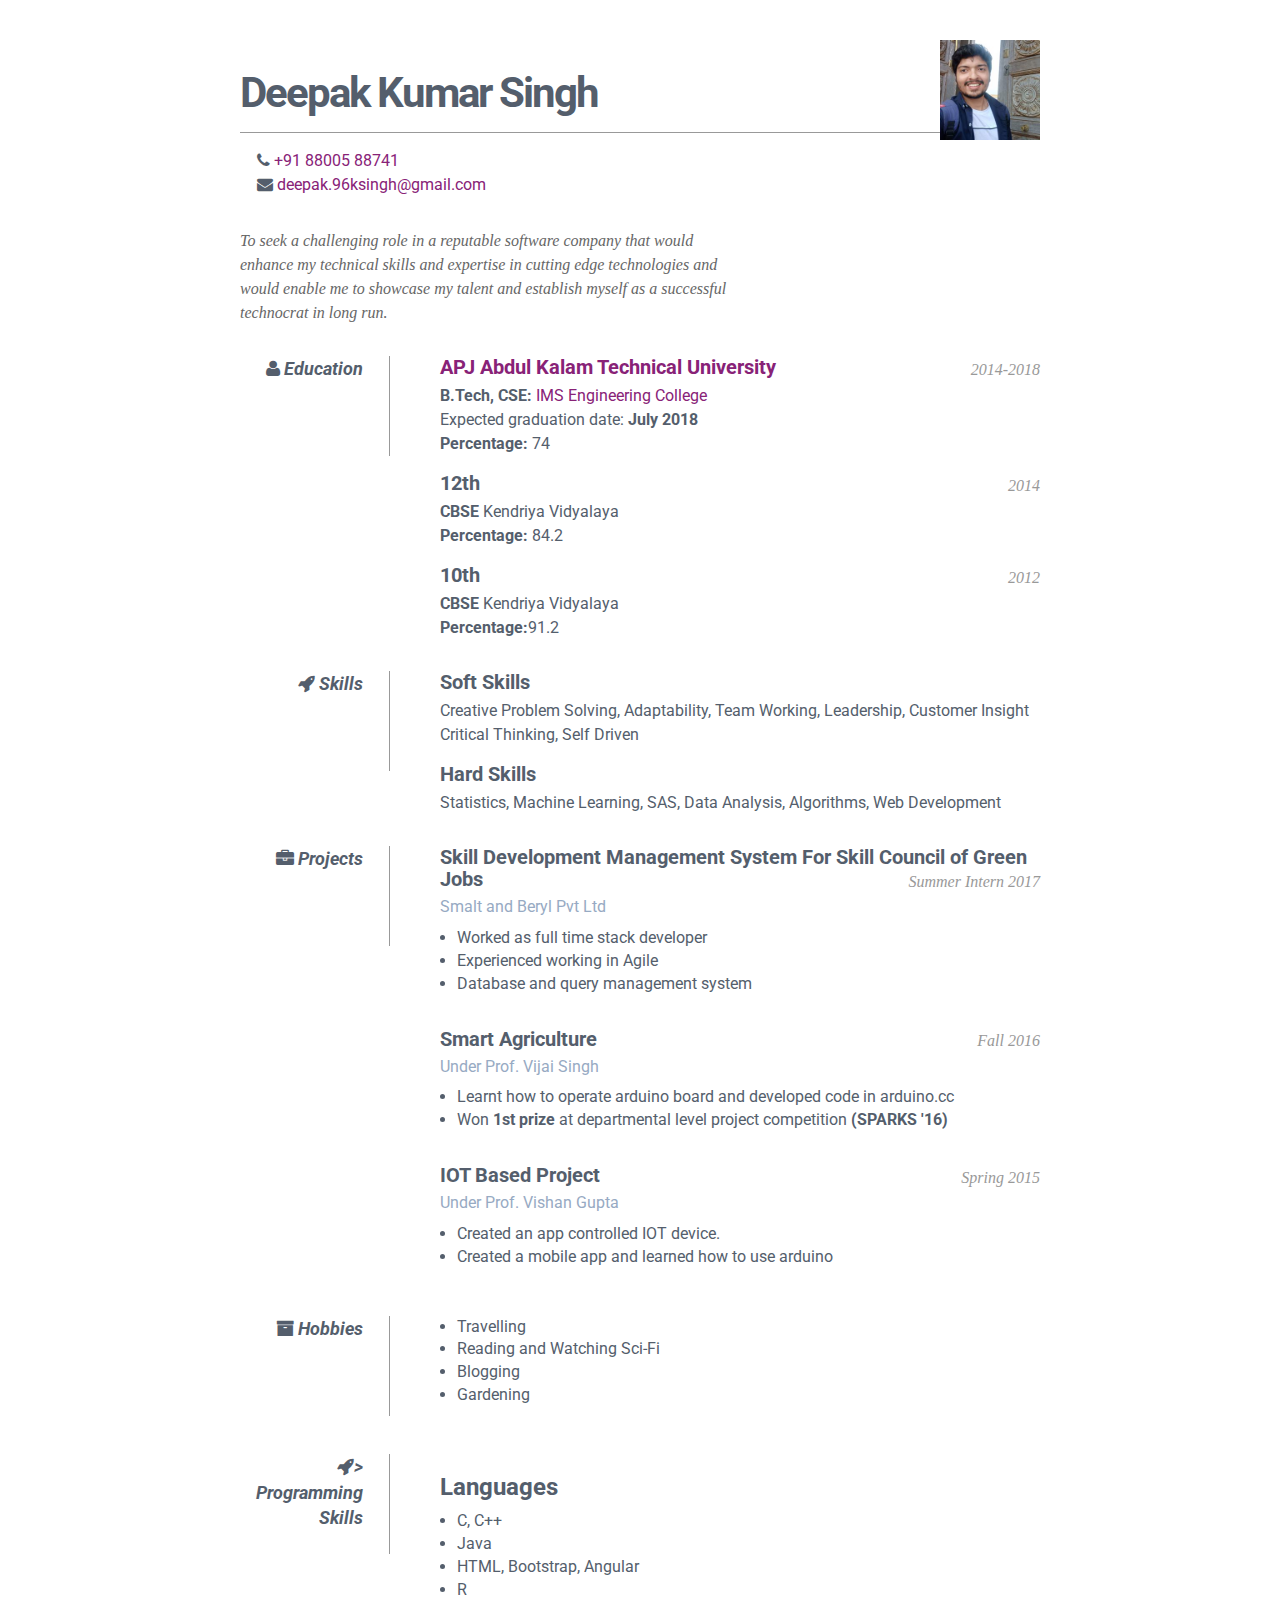
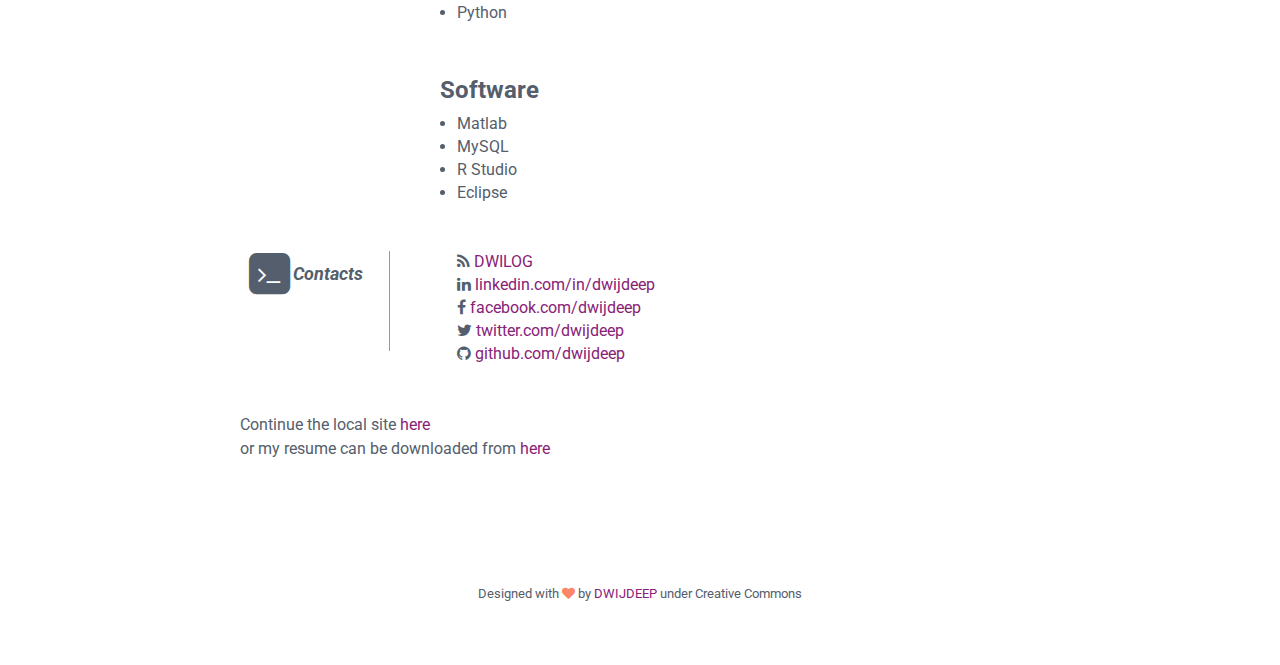
<file: index.html>
<!DOCTYPE html PUBLIC "-//W3C//DTD XHTML 1.0 Strict//EN"
"http://www.w3.org/TR/xhtml1/DTD/xhtml1-strict.dtd">

<html xmlns="http://www.w3.org/1999/xhtml" xml:lang="en" lang="en">

<head>
     <meta http-equiv="Content-Type" content="text/html; charset=utf-8"/>
     <link href='https://fonts.googleapis.com/css?family=Roboto:400,500,400italic,300italic,300,500italic,700,700italic,900,900italic' rel='stylesheet' type='text/css'>
    <!-- Global CSS -->
    <link rel="stylesheet" href="assets/plugins/bootstrap/css/bootstrap.min.css">   
    <!-- Plugins CSS -->
    <link rel="stylesheet" href="assets/plugins/font-awesome/css/font-awesome.css">
    
    <!-- Theme CSS -->  
    <link id="theme-style" rel="stylesheet" href="assets/css/styles.css">
	<link rel="shortcut icon" href="favicon1.png">
     <title>Deepak Singh</title>

     <style type="text/css">
        * { margin: 0; padding: 0; }
        body { font: 16px 'Roboto', Sans-Serif; line-height: 24px; background: #fff url(http://csszengarden.com/001/blossoms.jpg) no-repeat bottom right;  }
        .clear { clear: both; }
        #page-wrap { width: 800px; margin: 40px auto 60px; }
        #pic { float: right; margin: -30px 0 0 0; }
        h1 { margin: 0 0 16px 0; padding: 0 0 16px 0; font-size: 42px; font-weight: bold; letter-spacing: -2px; border-bottom: 1px solid #999; }
        h2 { font-size: 20px; margin: 0 0 6px 0; position: relative; }
        h2 span { position: absolute; bottom: 0; right: 0; font-style: italic; font-family: Georgia, Serif; font-size: 16px; color: #999; font-weight: normal; }
        p { margin: 0 0 16px 0; }
        a { color: #827; text-decoration: none;  }
        a:hover { border-bottom-style: solid; color: black; }
        ul { margin: 0 0 32px 17px; }
        #objective { width: 500px; float: left; }
        #objective p { font-family: Georgia, Serif; font-style: italic; color: #666; }
        dt { font-style: italic; font-weight: bold; font-size: 18px; text-align: right; padding: 0 26px 0 0; width: 150px; float: left; height: 100px; border-right: 1px solid #999;  }
        dd { width: 600px; float: right; }
        dd.clear { float: none; margin: 0; height: 15px; }
		.company {margin-bottom: 8px; color: #97AAC3; }
         
      
     </style>
</head>

<body>

    <div id="page-wrap">
        <a href="images/me_large.jpg" rel="prettyPhoto"></a>
        <img src="images/image.jpg" height="100" width="100" alt="Photo of Deepak" id="pic" />  
        <div id="contact-info" class="vcard">
        
            <!-- Microformats! -->
        
            <h1 class="fn">Deepak Kumar Singh</h1>
        
            <p>
			   <ul class="list-unstyled contact-list">
			       <li class="phone"><i class="fa fa-phone"></i><a href="tel:+91 88005 88741"> +91 88005 88741</a></li>
                   <li class="email"><i class="fa fa-envelope"></i><a class="email" href="mailto:deepak.96ksingh@gmail.com"> deepak.96ksingh@gmail.com</a></li>
			   </ul> 	   
            </p>
        </div>       
        <div id="objective">
            <p>
                To seek a challenging role in a reputable software company that would enhance my technical skills and expertise in cutting edge technologies and would enable me to showcase my talent and establish myself as a successful technocrat in long run.
            </p>
        </div>
        
        <div class="clear"></div>
        
        <dl>
            <dd class="clear"></dd>
            
            <dt class="section-title"><i class="fa fa-user"></i> Education</dt>
            <dd>
		    <h2><a href="http://aktu.ac.in">APJ Abdul Kalam Technical University</a> <span>2014-2018</span> </h2>
                <p><strong>B.Tech, CSE:</strong><a href="http://www.imsec.ac.in"> IMS Engineering College</a><br />
				   Expected graduation date: <strong>July 2018</strong><br>
                   <strong>Percentage:</strong> 74</p>
				<h2>12th <span>2014</span> </h2>
                <p><strong>CBSE</strong> Kendriya Vidyalaya<br />
                   <strong>Percentage:</strong> 84.2</p>
				<h2>10th <span>2012</span></h2>
                <p><strong>CBSE</strong> Kendriya Vidyalaya<br />
                   <strong>Percentage:</strong>91.2</p>
            </dd>
            
            <dd class="clear"></dd>
            
            <dt class="section-title"><i class="fa fa-rocket"></i> Skills</dt>
            <dd>
                <h2>Soft Skills</h2>
                <p>Creative Problem Solving, Adaptability, Team Working, Leadership, Customer Insight Critical Thinking, Self Driven</p>
                
                <h2>Hard Skills</h2>
                <p>Statistics, Machine Learning, SAS, Data Analysis, Algorithms, Web Development</p>
            </dd>
            
            <dd class="clear"></dd>
            
            <dt class="section-title"><i class="fa fa-briefcase"></i> Projects</dt>
            <dd class="section experiences-section">
		    
		  <div class="item">
                    <div class="meta">
                        <div class="upper-row">
                            <h2 class="job-title">Skill Development Management System For Skill Council of Green Jobs<span>Summer Intern 2017</span></h2>
						</div>
						 <div class="company">Smalt and Beryl Pvt Ltd</div>
                    </div>
                <ul class="details">
                    <li>Worked as full time stack developer</li>
                    <li>Experienced working in Agile </li>
		    <li>Database and query management system </li>		
                </ul>
                </div>
				
			    <div class="item">
                    <div class="meta">
                        <div class="upper-row">
                            <h2 class="job-title">Smart Agriculture <span>Fall 2016</span></h2>
						</div>
						 <div class="company">Under Prof. Vijai Singh</div>
                    </div>
                <ul class="details">
                    <li>Learnt how to operate arduino board and developed code in arduino.cc</li>
                    <li>Won<b> 1st prize</b> at departmental level project competition <b>(SPARKS '16)</b></li>
                </ul>
                </div>
				
				<div class="item">
                    <div class="meta">
                        <div class="upper-row">
                            <h2 class="job-title">IOT Based Project <span>Spring 2015</span></h2>
						</div>
						 <div class="company">Under Prof. Vishan Gupta</div>
                    </div>
                <ul class="details">
                    <li>Created an app controlled IOT device.</li>
                    <li>Created a mobile app and learned how to use arduino</li>
                </ul> 
				</div>
            </dd>
            
            <dd class="clear"></dd>
            
            <dt class="section-title"><i class="fa fa-archive"></i> Hobbies</dt>
            <dd><ul>
			        <li>Travelling</li>
       				<li>Reading and Watching Sci-Fi</li> 
					<li>Blogging</li> 
					<li>Gardening</li>
				</ul>
			</dd>
            
            <dd class="clear"></dd>
			 
			<dt class="section-title"><i class="fa fa-rocket"></i>> Programming Skills</dt>
				<div class="floatleft">
				    <dd>
					<h3>Languages</h3>
					<ul>
						<li>C, C++</li>
						<li>Java</li>
						<li>HTML, Bootstrap, Angular</li>
						<li>R</li>
						<li>Python</li>
					</ul>
					</dd>
				</div>
				<div class="floatleft">
				    <dd>
					<h3>Software</h3>
					<ul>
						<li>Matlab</li>
						<li>MySQL</li>
						<li>R Studio </li>
						<li>Eclipse</li>
					</ul>
					</dd>
				</div>				
				
			<dd class="clear"></dd>
			
            <dt><span class="fa-stack fa-lg">
                <i class="fa fa-square fa-stack-2x"></i>
                <i class="fa fa-terminal fa-stack-1x fa-inverse"></i>
                </span>Contacts</dt>
            <dd>
			    <ul class="list-unstyled contact-list">
				<li class="blog"><i class="fa fa-rss"></i><a href="https://dwilog.blogspot.com" target="_blank"> DWILOG</a></li>
                <li class="linkedin"><i class="fa fa-linkedin"></i><a href="http://www.linkedin.com/in/dwijdeep" target="_blank"> linkedin.com/in/dwijdeep</a></li>
                <li class="twitter"><i class="fa fa-facebook"></i> <a href="https://www.facebook.com/dwijdeep" target="_blank" >   facebook.com/dwijdeep</a></li>
			    <li class="twitter"><i class="fa fa-twitter"></i><a href="https://www.twitter.com/dwijdeep" target="_blank"> twitter.com/dwijdeep</a></li>	
                <li class="github"><i class="fa fa-github"></i><a href="http://www.github.com/dwijdeep" target="_blank"> github.com/dwijdeep</a></li>			
            <dd class="clear"></dd>
        </dl>
		
        <div class="clear"></div>
    <p> Continue the local site <a href="http://dwijdeep.github.io/resume/resume.html"> here </a> 
	    	<br>or my resume can be downloaded from  
	    <a href="http://dwijdeep.github.io/resume/resume1.pdf">here</a>
    </p>
    </div>
	 <footer class="footer">
        <div class="text-center">
                <!--/* This template is released under the Creative Commons Attribution 3.0 License. Please keep the attribution link below when using for your own project. Thank you for your support. :) If you'd like to use the template without the attribution, you can check out other license options via our website: themes.3rdwavemedia.com */-->
                <small class="copyright">Designed with <i class="fa fa-heart"></i> by <a href="http://www.facebook.com/dwijdeep" target="_blank">DWIJDEEP</a> under Creative Commons</small>
        </div><!--//container-->
     </footer><!--//footer-->

</body>

</html>
</file>
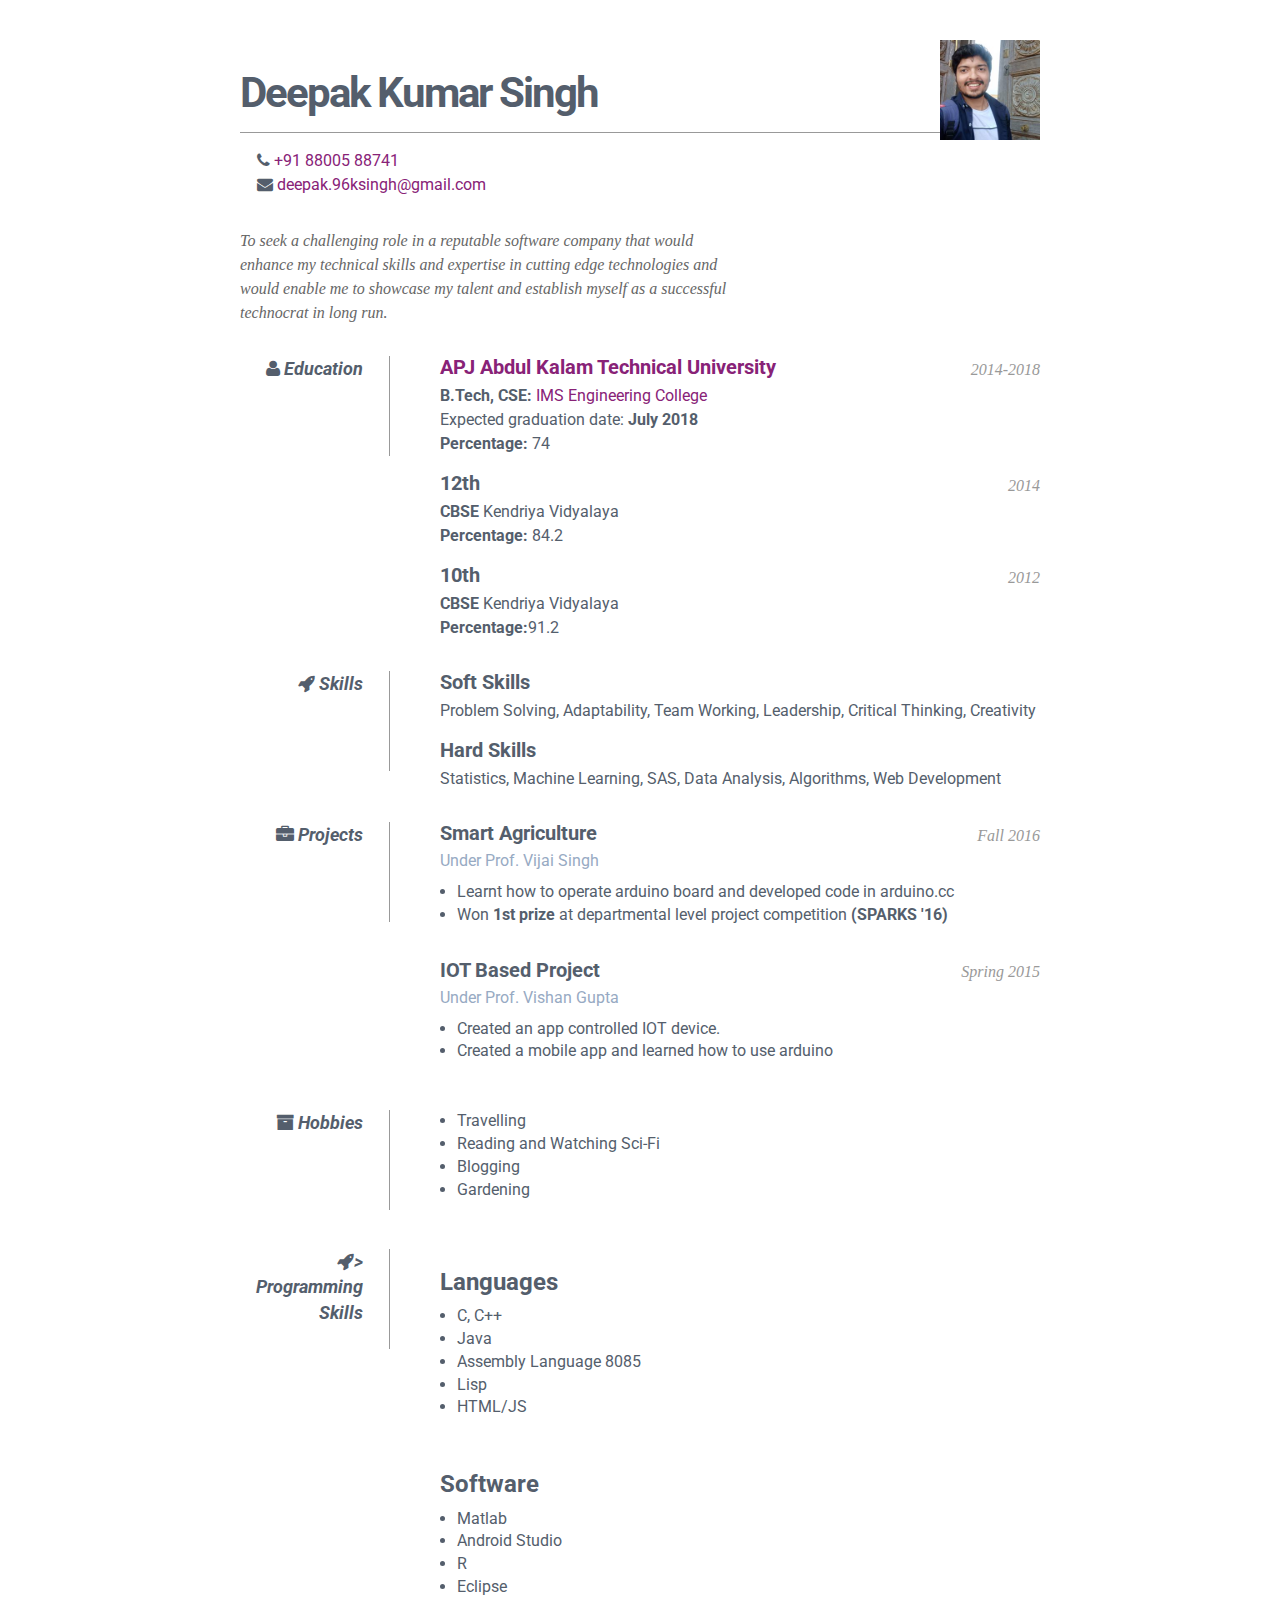
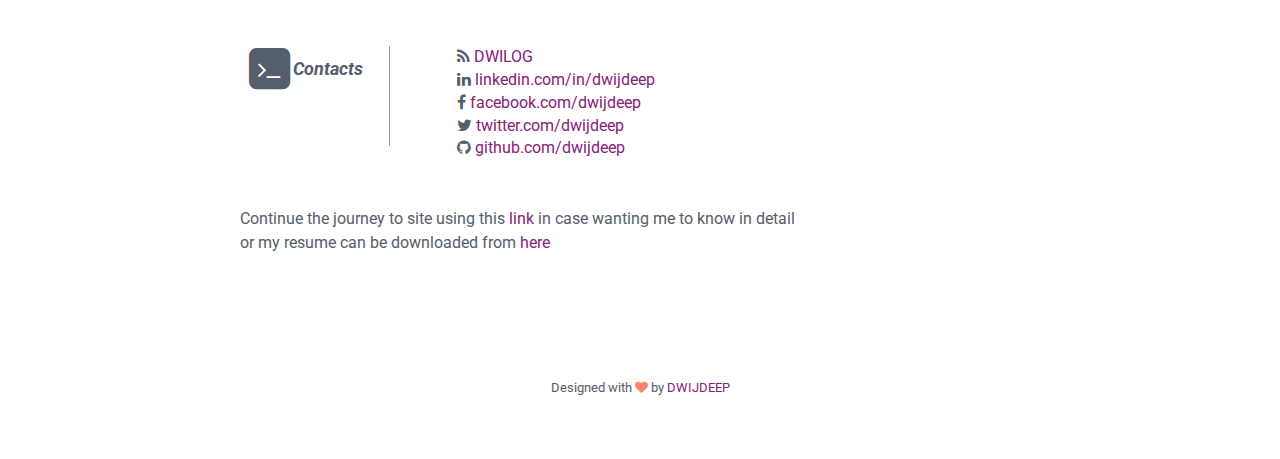
<file: README.html>
<!DOCTYPE html PUBLIC "-//W3C//DTD XHTML 1.0 Strict//EN"
"http://www.w3.org/TR/xhtml1/DTD/xhtml1-strict.dtd">

<html xmlns="http://www.w3.org/1999/xhtml" xml:lang="en" lang="en">

<head>
     <meta http-equiv="Content-Type" content="text/html; charset=utf-8"/>
     <link href='https://fonts.googleapis.com/css?family=Roboto:400,500,400italic,300italic,300,500italic,700,700italic,900,900italic' rel='stylesheet' type='text/css'>
    <!-- Global CSS -->
    <link rel="stylesheet" href="assets/plugins/bootstrap/css/bootstrap.min.css">   
    <!-- Plugins CSS -->
    <link rel="stylesheet" href="assets/plugins/font-awesome/css/font-awesome.css">
    
    <!-- Theme CSS -->  
    <link id="theme-style" rel="stylesheet" href="assets/css/styles.css">
	<link rel="shortcut icon" href="favicon1.png">
     <title>Deepak Singh</title>

     <style type="text/css">
        * { margin: 0; padding: 0; }
        body { font: 16px 'Roboto', Sans-Serif; line-height: 24px; background: #fff url(http://csszengarden.com/001/blossoms.jpg) no-repeat bottom right;  }
        .clear { clear: both; }
        #page-wrap { width: 800px; margin: 40px auto 60px; }
        #pic { float: right; margin: -30px 0 0 0; }
        h1 { margin: 0 0 16px 0; padding: 0 0 16px 0; font-size: 42px; font-weight: bold; letter-spacing: -2px; border-bottom: 1px solid #999; }
        h2 { font-size: 20px; margin: 0 0 6px 0; position: relative; }
        h2 span { position: absolute; bottom: 0; right: 0; font-style: italic; font-family: Georgia, Serif; font-size: 16px; color: #999; font-weight: normal; }
        p { margin: 0 0 16px 0; }
        a { color: #827; text-decoration: none;  }
        a:hover { border-bottom-style: solid; color: black; }
        ul { margin: 0 0 32px 17px; }
        #objective { width: 500px; float: left; }
        #objective p { font-family: Georgia, Serif; font-style: italic; color: #666; }
        dt { font-style: italic; font-weight: bold; font-size: 18px; text-align: right; padding: 0 26px 0 0; width: 150px; float: left; height: 100px; border-right: 1px solid #999;  }
        dd { width: 600px; float: right; }
        dd.clear { float: none; margin: 0; height: 15px; }
		.company {margin-bottom: 8px; color: #97AAC3; }
         
      
     </style>
</head>

<body>

    <div id="page-wrap">
        <a href="images/me_large.jpg" rel="prettyPhoto"></a>
        <img src="images/image.jpg" height="100" width="100" alt="Photo of Deepak" id="pic" />  
        <div id="contact-info" class="vcard">
        
            <!-- Microformats! -->
        
            <h1 class="fn">Deepak Kumar Singh</h1>
        
            <p>
			   <ul class="list-unstyled contact-list">
			       <li class="phone"><i class="fa fa-phone"></i><a href="tel:+91 88005 88741"> +91 88005 88741</a></li>
                   <li class="email"><i class="fa fa-envelope"></i><a class="email" href="mailto:deepak.96ksingh@gmail.com"> deepak.96ksingh@gmail.com</a></li>
			   </ul> 	   
            </p>
        </div>       
        <div id="objective">
            <p>
                To seek a challenging role in a reputable software company that would enhance my technical skills and expertise in cutting edge technologies and would enable me to showcase my talent and establish myself as a successful technocrat in long run.
            </p>
        </div>
        
        <div class="clear"></div>
        
        <dl>
            <dd class="clear"></dd>
            
            <dt class="section-title"><i class="fa fa-user"></i> Education</dt>
            <dd>
		    <h2><a href="http://www.aktu.ac.in">APJ Abdul Kalam Technical University</a> <span>2014-2018</span> </h2>
                <p><strong>B.Tech, CSE:</strong><a href="http://www.imsec.ac.in"> IMS Engineering College</a><br />
				   Expected graduation date: <strong>July 2018</strong><br>
                   <strong>Percentage:</strong> 74</p>
				<h2>12th <span>2014</span> </h2>
                <p><strong>CBSE</strong> Kendriya Vidyalaya<br />
                   <strong>Percentage:</strong> 84.2</p>
				<h2>10th <span>2012</span></h2>
                <p><strong>CBSE</strong> Kendriya Vidyalaya<br />
                   <strong>Percentage:</strong>91.2</p>
            </dd>
            
            <dd class="clear"></dd>
            
            <dt class="section-title"><i class="fa fa-rocket"></i> Skills</dt>
            <dd>
                <h2>Soft Skills</h2>
                <p>Problem Solving, Adaptability, Team Working, Leadership, Critical Thinking, Creativity</p>
                
                <h2>Hard Skills</h2>
                <p>Statistics, Machine Learning, SAS, Data Analysis, Algorithms, Web Development</p>
            </dd>
            
            <dd class="clear"></dd>
            
            <dt class="section-title"><i class="fa fa-briefcase"></i> Projects</dt>
            <dd class="section experiences-section">
			    <div class="item">
                    <div class="meta">
                        <div class="upper-row">
                            <h2 class="job-title">Smart Agriculture <span>Fall 2016</span></h2>
						</div>
						 <div class="company">Under Prof. Vijai Singh</div>
                    </div>
                <ul class="details">
                    <li>Learnt how to operate arduino board and developed code in arduino.cc</li>
                    <li>Won<b> 1st prize</b> at departmental level project competition <b>(SPARKS '16)</b></li>
                </ul>
                </div>
				
				<div class="item">
                    <div class="meta">
                        <div class="upper-row">
                            <h2 class="job-title">IOT Based Project <span>Spring 2015</span></h2>
						</div>
						 <div class="company">Under Prof. Vishan Gupta</div>
                    </div>
                <ul class="details">
                    <li>Created an app controlled IOT device.</li>
                    <li>Created a mobile app and learned how to use arduino</li>
                </ul> 
				</div>
            </dd>
            
            <dd class="clear"></dd>
            
            <dt class="section-title"><i class="fa fa-archive"></i> Hobbies</dt>
            <dd><ul>
			        <li>Travelling</li>
       				<li>Reading and Watching Sci-Fi</li> 
					<li>Blogging</li> 
					<li>Gardening</li>
				</ul>
			</dd>
            
            <dd class="clear"></dd>
			 
			<dt class="section-title"><i class="fa fa-rocket"></i>> Programming Skills</dt>
				<div class="floatleft">
				    <dd>
					<h3>Languages</h3>
					<ul>
						<li>C, C++</li>
						<li>Java</li>
						<li>Assembly Language 8085</li>
						<li>Lisp</li>
						<li>HTML/JS</li>
					</ul>
					</dd>
				</div>
				<div class="floatleft">
				    <dd>
					<h3>Software</h3>
					<ul>
						<li>Matlab</li>
						<li>Android Studio</li>
						<li>R </li>
						<li>Eclipse</li>
					</ul>
					</dd>
				</div>				
				
			<dd class="clear"></dd>
			
            <dt><span class="fa-stack fa-lg">
                <i class="fa fa-square fa-stack-2x"></i>
                <i class="fa fa-terminal fa-stack-1x fa-inverse"></i>
                </span>Contacts</dt>
            <dd>
			    <ul class="list-unstyled contact-list">
				<li class="blog"><i class="fa fa-rss"></i><a href="https://dwilog.blogspot.com" target="_blank"> DWILOG</a></li>
                <li class="linkedin"><i class="fa fa-linkedin"></i><a href="http://www.linkedin.com/in/dwijdeep" target="_blank"> linkedin.com/in/dwijdeep</a></li>
                <li class="twitter"><i class="fa fa-facebook"></i> <a href="https://www.facebook.com/dwijdeep" target="_blank" >   facebook.com/dwijdeep</a></li>
			    <li class="twitter"><i class="fa fa-twitter"></i><a href="https://www.twitter.com/dwijdeep" target="_blank"> twitter.com/dwijdeep</a></li>	
                <li class="github"><i class="fa fa-github"></i><a href="http://www.github.com/dwijdeep" target="_blank"> github.com/dwijdeep</a></li>			
            <dd class="clear"></dd>
        </dl>
		
        <div class="clear"></div>
    <p> Continue the journey to site using this<a href="http://dwijdeep.github.io/resume/resume.html"> link </a> in case wanting me to know in detail<br>or my resume can be downloaded from 
	    <a href="http://dwijdeep.github.io/resume/resume.pdf">here</a>
    </p>
    </div>
	 <footer class="footer">
        <div class="text-center">
                <!--/* This template is released under the Creative Commons Attribution 3.0 License. Please keep the attribution link below when using for your own project. Thank you for your support. :) If you'd like to use the template without the attribution, you can check out other license options via our website: themes.3rdwavemedia.com */-->
                <small class="copyright">Designed with <i class="fa fa-heart"></i> by <a href="http://www.facebook.com/dwijdeep" target="_blank">DWIJDEEP</a></small>
        </div><!--//container-->
     </footer><!--//footer-->

</body>

</html>
</file>
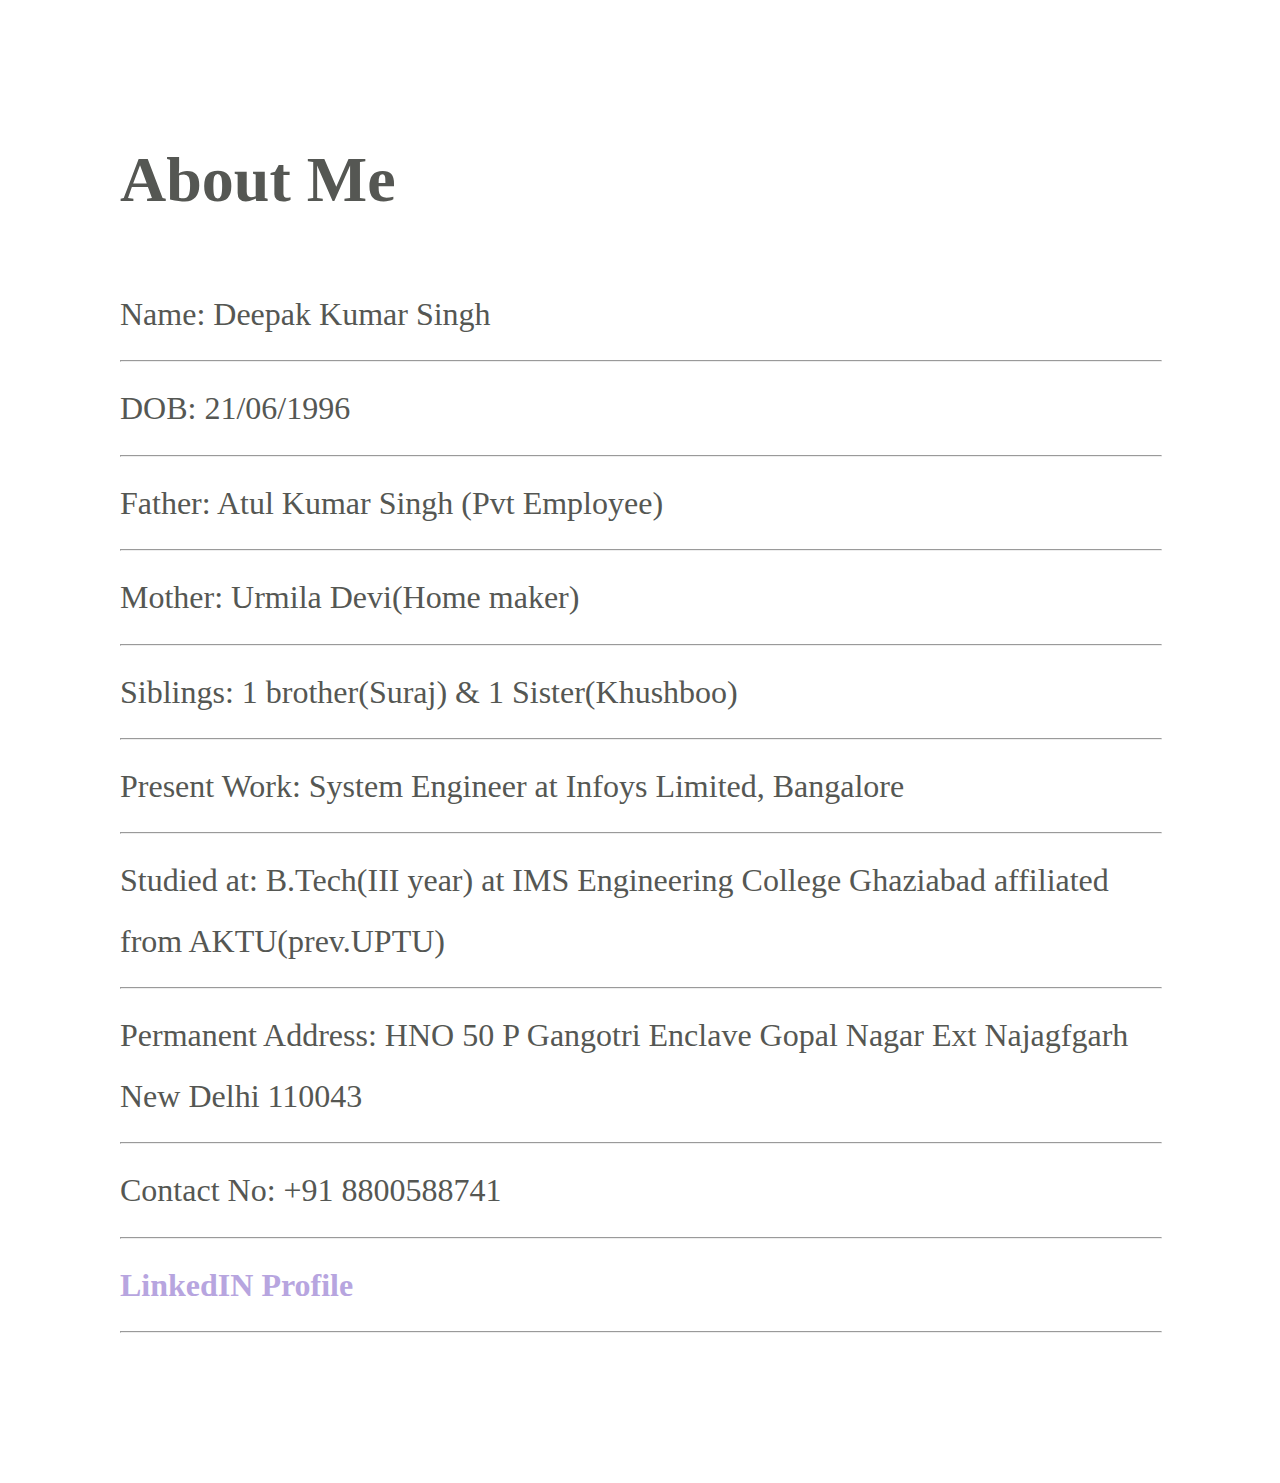
<file: resume/me.html>
<html>
  <head>
  <title>About ME</title>
  <link type="text/css" rel="stylesheet" href="style.css" />
  </head>
  <body>
      <div>
      <h1>About Me</h1></div>
        <div><p>
<div class="green">		   Name:                   Deepak Kumar Singh<hr width="100%"></div>
<div class="blue">                   DOB:                    21/06/1996<hr width="100%"></div>
<div class="yellow">                   Father:                 Atul Kumar Singh (Pvt Employee)<hr width="100%"></div>
<div class="grey">                   Mother:                 Urmila Devi(Home maker)<hr width="100%"></div>
 <div ID="red">                  Siblings:               1 brother(Suraj) & 1 Sister(Khushboo)<hr width="100%"></div>
                  Present Work: System Engineer at Infoys Limited, Bangalore <hr width="100%">    
                  Studied at: B.Tech(III year) at IMS Engineering College Ghaziabad affiliated from AKTU(prev.UPTU)<hr width="100%">
	          Permanent Address:      HNO 50 P Gangotri Enclave Gopal Nagar Ext Najagfgarh New Delhi 110043<hr width="100%">
	          Contact No:             +91 8800588741<hr width="100%">
		  <a ID="add" href=http://www.linkedin.com/in/dwijdeep>LinkedIN Profile</a><hr width="100%">
		   
		</p></div>
  </body></div>
 </html>
</file>
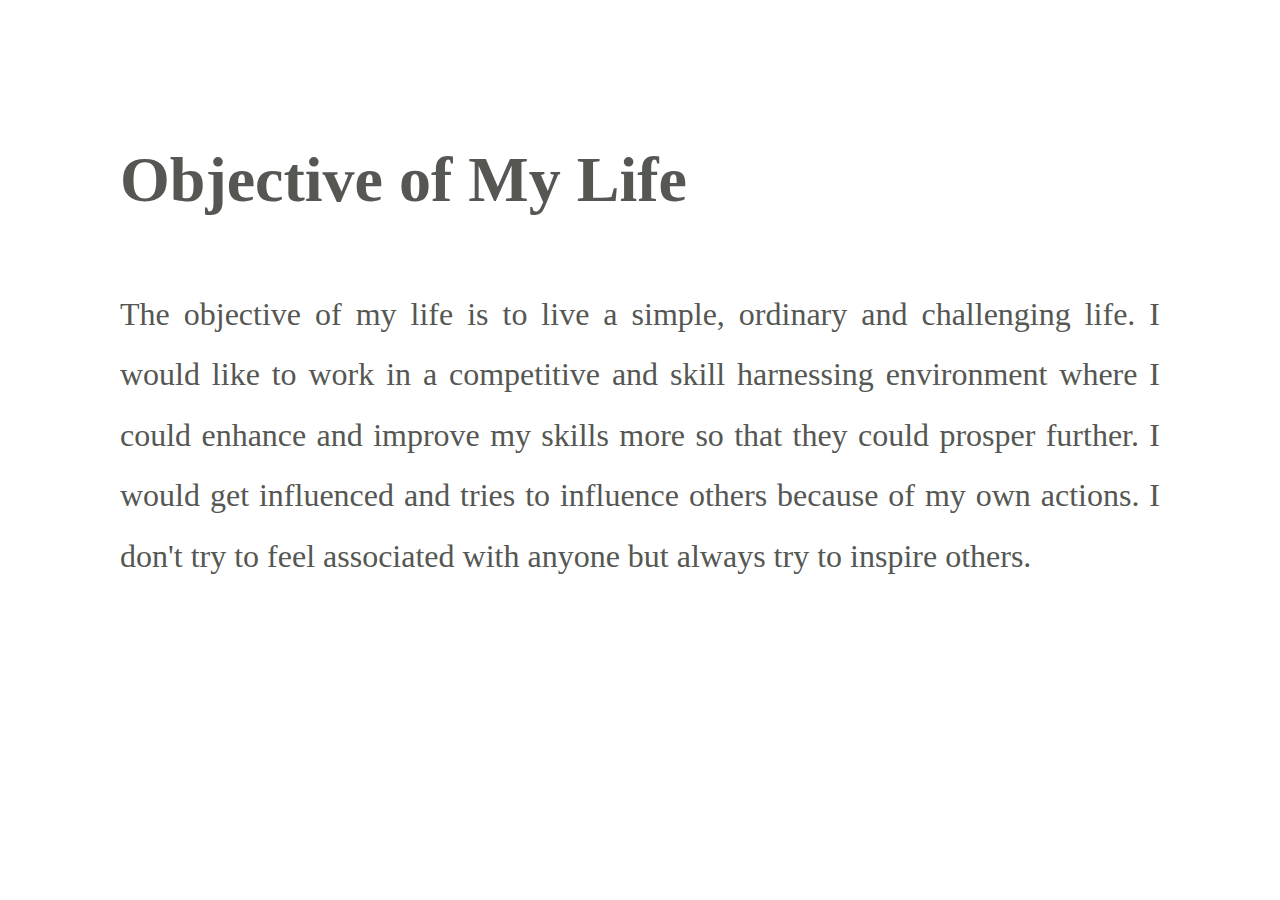
<file: resume/obj.html>
<html>
  <head>
     <title>Objective of My Life</title>
	 <link type="text/css" rel="stylesheet" href="style.css" />
  </head>
  <body>
  <div><h1>Objective of My Life</h1></div>
  <div><p>
       The objective of my life is to live a simple, ordinary and challenging life. I would like to work in 
	   a competitive and skill harnessing environment where I could enhance and improve my skills more so that they could prosper further. I would get influenced and tries to influence others because of my own actions. I don't try to feel associated with anyone but always try to inspire others.
  </p></div>
  </body>
</html>
</file>
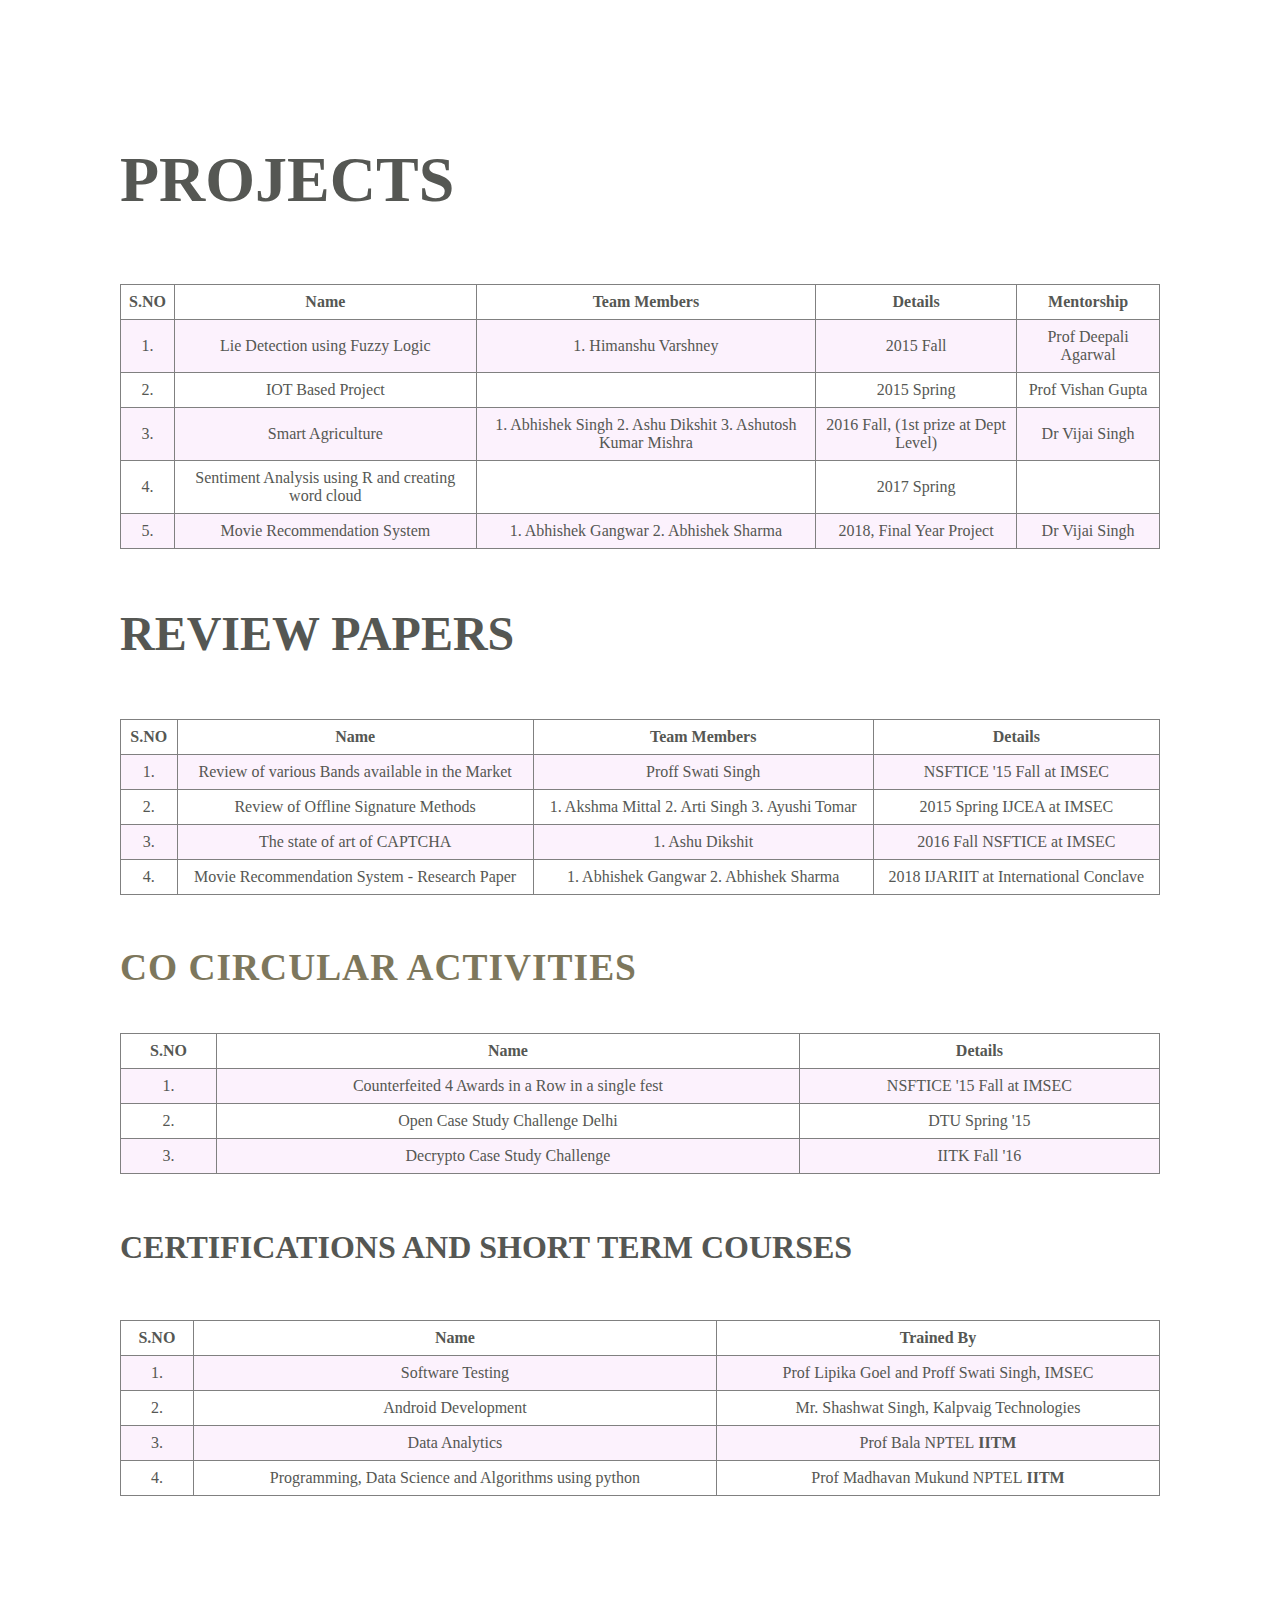
<file: resume/projects.html>
<html>
<head>
<title>Projects</title>
  <style>
  table {
    border-collapse: collapse;
    width: 100%;
}

th, td {
    padding: 8px;
    text-align:center
}

tr:nth-child(even){background-color: #fcf2fd}
  </style>
  <link type="text/css" rel="stylesheet" href="style.css" />
</head>
<body>
<div>
<div>
<h1>PROJECTS</h1><div>
  <div><table border="1">
    <tr>
         <th>S.NO</th>
		 <th>Name</th>
		 <th>Team Members</th>
		 <th>Details</th>
		 <th>Mentorship</th>
    </tr> 
    <tr>
	     <td>1.</td>
         <td>Lie Detection using Fuzzy Logic</td>
		 <td>1. Himanshu Varshney</td>
		 <td>2015 Fall</td>
		 <td>Prof Deepali Agarwal</td>
	</tr>
	<tr>
	     <td>2.</td>
         <td>IOT Based Project</td>
		 <td></td>
		 <td>2015 Spring</td>
		 <td>Prof Vishan Gupta</td>
	</tr>
	<tr>
	     <td>3.</td>
         <td>Smart Agriculture</td>
		 <td>1. Abhishek Singh
		     2. Ashu Dikshit
			 3. Ashutosh Kumar Mishra</td>
		 <td>2016 Fall, (1st prize at Dept Level)</td>
		 <td>Dr Vijai Singh</td>
	</tr>
               <td>4.</td>
	<td>Sentiment Analysis using R and creating word cloud</td>
		 <td>
		 <td>2017 Spring</td>
		 <td></td>
	</tr>
	    <td>5.</td>
	<td>Movie Recommendation System</td>
		 <td>1. Abhishek Gangwar
		     2. Abhishek Sharma
		 <td>2018, Final Year Project</td>
		 <td>Dr Vijai Singh</td>
	</tr>
	
	</table></div>
<div>
<h2>REVIEW PAPERS</h2>
    <table border="1">
    <tr>
         <th>S.NO</th>
		 <th>Name</th>
		 <th>Team Members</th>
		 <th>Details</th>
    </tr>
    <tr>
         <td>1.</td>
		 <td>Review  of various Bands available in the Market</td>
		 <td>Proff Swati Singh</td>
		 <td>NSFTICE '15 Fall at IMSEC</td>
    </tr>	
	<tr>
         <td>2.</td>
		 <td>Review of Offline Signature Methods</td>
		 <td>1. Akshma Mittal
		     2. Arti Singh
			 3. Ayushi Tomar
		 </td>
		 <td>2015 Spring IJCEA at IMSEC</td>
    </tr>
	<tr>
         <td>3.</td>
		 <td>The state of art of CAPTCHA</td>
		 <td>1. Ashu Dikshit</td>
		 <td>2016 Fall NSFTICE at IMSEC</td>
    </tr>
<tr>
         <td>4.</td>
		 <td>Movie Recommendation System - Research Paper</td>
		 <td>1. Abhishek Gangwar
		     2. Abhishek Sharma</td>
		 <td>2018 IJARIIT at International Conclave</td>
    </tr>
	</table></div>
	
<div>
<h3>CO CIRCULAR ACTIVITIES</h3>
	<table border="1">
    <tr>
         <th>S.NO</th>
		 <th>Name</th>
		 <th>Details</th>
    </tr>
    <tr>
         <td>1.</td>
		 <td>Counterfeited 4 Awards in a Row in a single fest</td>
		 <td>NSFTICE '15 Fall at IMSEC</td>
    </tr>
	<tr>
         <td>2.</td>
		 <td>Open Case Study Challenge Delhi</td>
		 <td>DTU Spring '15</td>
    </tr>
	<tr>
         <td>3.</td>
		 <td>Decrypto Case Study Challenge</td>
		 <td>IITK Fall '16</td>
    </tr>
	</table></div>

<div>
	<h4>CERTIFICATIONS AND SHORT TERM COURSES</h4>
	<table border="1">
    <tr>
         <th>S.NO</th>
		 <th>Name</th>
		 <th>Trained By</th>
    </tr>
    <tr>
         <td>1.</td>
		 <td>Software Testing</td>
		 <td>Prof Lipika Goel and Proff Swati Singh, IMSEC</td>
    </tr>
	<tr>
         <td>2.</td>
		 <td>Android Development</td>
		 <td>Mr. Shashwat Singh, Kalpvaig Technologies</td>
    </tr>
	<tr>
         <td>3.</td>
		 <td>Data Analytics</td>
		 <td>Prof Bala NPTEL<b> IITM</b></td>
    </tr>
<td>4.</td>
		 <td>Programming, Data Science and Algorithms using python</td>
		 <td>Prof Madhavan Mukund NPTEL<b> IITM</b></td>
    </tr>
	</table></div>
</div>
</body>
</html>
</file>
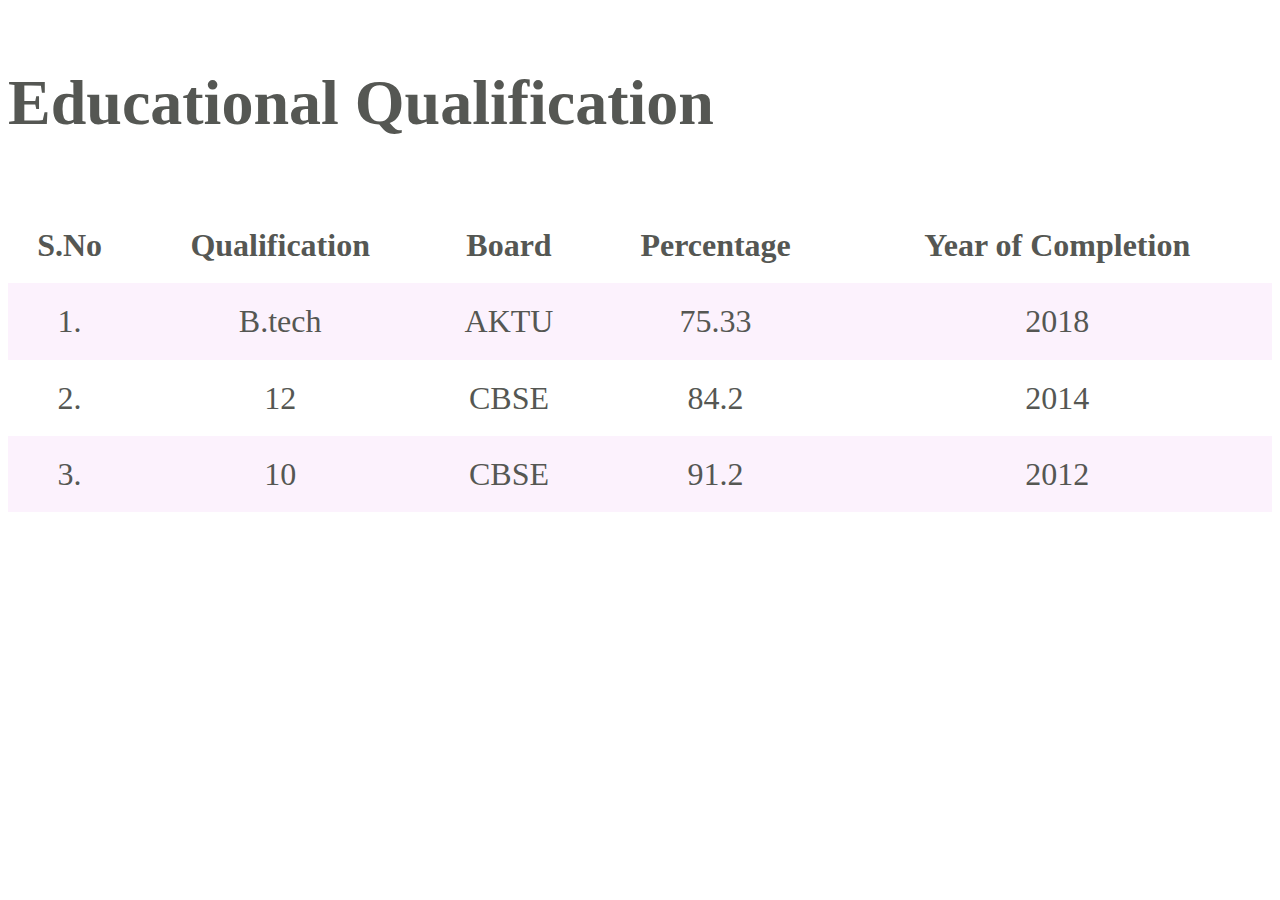
<file: resume/qual.html>
<!DOCTYPE html PUBLIC "-//W#C//DTD XHTML 1.0 Strict//EN http:///www.w3.org/TR/xhtml1/DTD/xhtml1-strict.dtd">
<html xmlns="http://www.w3.org/1999/xhtml" lang="en" xml:lang="en">
<head>
    <meta http-equiv="content-type" content="text/html; charser=ISO-8859-1" />

<title>My Qualifications</title>
<style>
table {
    border-collapse: collapse;
    width: 100%;
}
th, td {
    padding: 8px;
    text-align:center
}

tr:nth-child(even){background-color: #fcf2fd}
  </style>
 <link type="text/css" rel="stylesheet" href="style.css" />
</head>
<body>
<div>
<h1> Educational Qualification </h1>
<div>
     <table border-size="1">
        <tr>
            <th>S.No </th>
	        <th>Qualification </th>
	        <th>Board </th>
	        <th>Percentage </th>
            <th>Year of Completion </th>
	    </tr>
		<tr>
		     <td>1.</td>
			 <td>B.tech</td>
			 <td>AKTU</td>
			 <td>75.33</td>
			 <td>2018</td>
		</tr>
		<tr>
		     <td>2.</td>
			 <td>12</td>
			 <td>CBSE</td>
			 <td>84.2</td>
			 <td>2014</td>
		</tr>
		<tr>
		     <td>3.</td>
			 <td>10</td>
			 <td>CBSE</td>
			 <td>91.2</td>
			 <td>2012</td>
		</tr>
	</table>
</div>
</div>
</body>
</html>
</file>
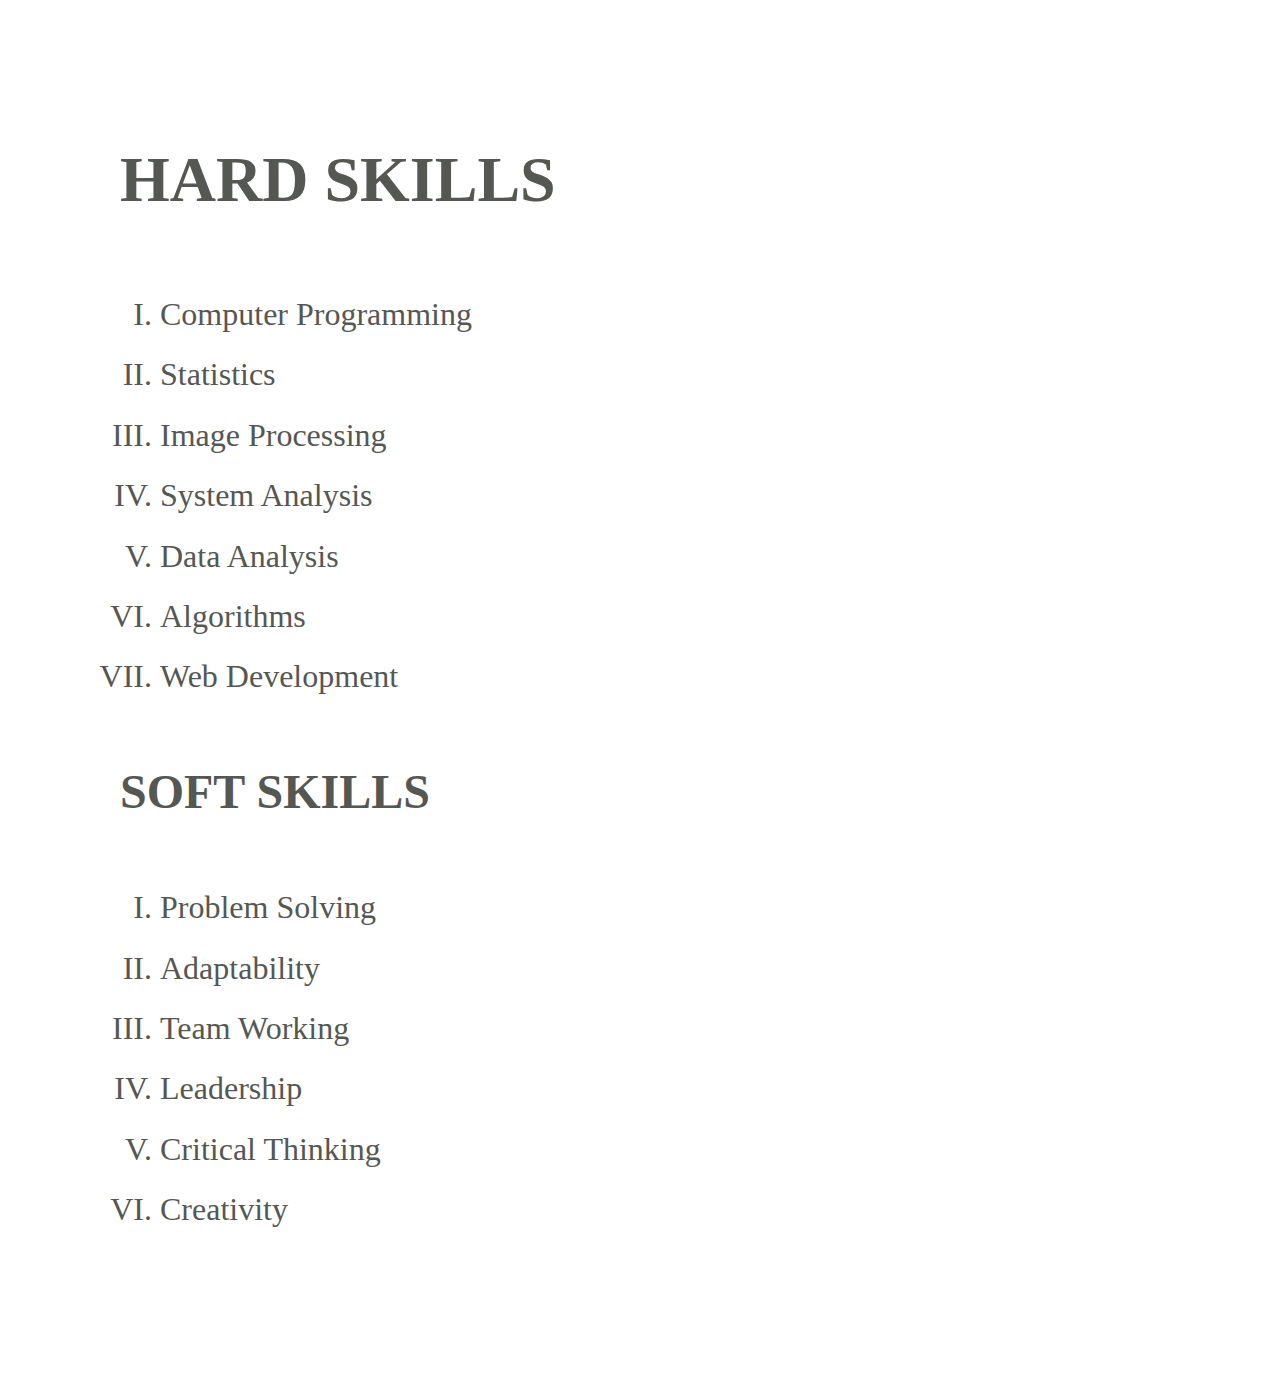
<file: resume/skills.html>
<html>
</head>
<title>Skills </title>
<link type="text/css" rel="stylesheet" href="style.css" />
</head>
<body>
   <h1> HARD SKILLS </h1>
   <ol type="I">
      <li><bdo dir="ltr">Computer Programming</bdo></li>
	  <li>Statistics</li>
	  <li>Image Processing</li>
	  <li>System Analysis</li>
	  <li>Data Analysis</li>
	  <li>Algorithms</li>
	  <li>Web Development</li>
	</ol>
    <h2> SOFT SKILLS </h2>
    <ol type="I">
       <li>Problem Solving</li>
       <li>Adaptability</li>
       <li>Team Working</li>
       <li>Leadership</li>	
       <li>Critical Thinking</li>
       <li>Creativity</li>
    </ol>	   
</body>
</file>
<file: assets/css/styles.css>
/*   
 * Template Name: Orbit - Responsive Resume/CV Template for Developers
 * Version: 1.0
 * Author: Xiaoying Riley
 * Twitter: @3rdwave_themes
 * License: Creative Commons Attribution 3.0 License
 * Website: http://themes.3rdwavemedia.com/
*/
/* styles.css */
/* ======= Base ======= */
body {
  font-family: 'Roboto', sans-serif;
  color: #545E6C;
  background: #f5f5f5;
  font-size: 14px;
  padding: 30px;
  -webkit-font-smoothing: antialiased;
  -moz-osx-font-smoothing: grayscale;
}
h1,
h2,
h3,
h4,
h5,
h6 {
  font-weight: 700;
}
a {
  color: #2d7788;
  -webkit-transition: all 0.4s ease-in-out;
  -moz-transition: all 0.4s ease-in-out;
  -ms-transition: all 0.4s ease-in-out;
  -o-transition: all 0.4s ease-in-out;
}
a:hover {
  text-decoration: underline;
  color: #1a454f;
}
a:focus {
  text-decoration: none;
}
p {
  line-height: 1.5;
}
.wrapper {
  background: #42A8C0;
  max-width: 960px;
  margin: 0 auto;
  position: relative;
  -webkit-box-shadow: 0px 2px 4px rgba(0, 0, 0, 0.1);
  -moz-box-shadow: 0px 2px 4px rgba(0, 0, 0, 0.1);
  box-shadow: 0px 2px 4px rgba(0, 0, 0, 0.1);
}
.sidebar-wrapper {
  background: #42A8C0;
  position: absolute;
  right: 0;
  width: 240px;
  height: 100%;
  min-height: 800px;
  color: #fff;
}
.sidebar-wrapper a {
  color: #fff;
}
.sidebar-wrapper .profile-container {
  padding: 30px;
  background: rgba(0, 0, 0, 0.2);
  text-align: center;
  color: #fff;
}
.sidebar-wrapper .name {
  font-size: 32px;
  font-weight: 900;
  margin-top: 0;
  margin-bottom: 10px;
}
.sidebar-wrapper .tagline {
  color: rgba(255, 255, 255, 0.6);
  font-size: 16px;
  font-weight: 400;
  margin-top: 0;
  margin-bottom: 0;
}
.sidebar-wrapper .profile {
  margin-bottom: 15px;
}
.sidebar-wrapper .contact-list .fa {
  margin-right: 5px;
  font-size: 18px;
  vertical-align: middle;
}
.sidebar-wrapper .contact-list li {
  margin-bottom: 15px;
}
.sidebar-wrapper .contact-list li:last-child {
  margin-bottom: 0;
}
.sidebar-wrapper .contact-list .email .fa {
  font-size: 14px;
}
.sidebar-wrapper .container-block {
  padding: 30px;
}
.sidebar-wrapper .container-block-title {
  text-transform: uppercase;
  font-size: 16px;
  font-weight: 700;
  margin-top: 0;
  margin-bottom: 15px;
}
.sidebar-wrapper .degree {
  font-size: 14px;
  margin-top: 0;
  margin-bottom: 5px;
}
.sidebar-wrapper .education-container .item {
  margin-bottom: 15px;
}
.sidebar-wrapper .education-container .item:last-child {
  margin-bottom: 0;
}
.sidebar-wrapper .education-container .meta {
  color: rgba(255, 255, 255, 0.6);
  font-weight: 500;
  margin-bottom: 0px;
  margin-top: 0;
}
.sidebar-wrapper .education-container .time {
  color: rgba(255, 255, 255, 0.6);
  font-weight: 500;
  margin-bottom: 0px;
}
.sidebar-wrapper .languages-container .lang-desc {
  color: rgba(255, 255, 255, 0.6);
}
.sidebar-wrapper .languages-list {
  margin-bottom: 0;
}
.sidebar-wrapper .languages-list li {
  margin-bottom: 10px;
}
.sidebar-wrapper .languages-list li:last-child {
  margin-bottom: 0;
}
.sidebar-wrapper .interests-list {
  margin-bottom: 0;
}
.sidebar-wrapper .interests-list li {
  margin-bottom: 10px;
}
.sidebar-wrapper .interests-list li:last-child {
  margin-bottom: 0;
}
.main-wrapper {
  background: #fff;
  padding: 60px;
  padding-right: 300px;
}
.main-wrapper .section-title {
  text-transform: uppercase;
  font-size: 20px;
  font-weight: 500;
  color: #2d7788;
  position: relative;
  margin-top: 0;
  margin-bottom: 20px;
}
.main-wrapper .section-title .fa {
  width: 30px;
  height: 30px;
  margin-right: 8px;
  display: inline-block;
  color: #fff;
  -webkit-border-radius: 50%;
  -moz-border-radius: 50%;
  -ms-border-radius: 50%;
  -o-border-radius: 50%;
  border-radius: 50%;
  -moz-background-clip: padding;
  -webkit-background-clip: padding-box;
  background-clip: padding-box;
  background: #2d7788;
  text-align: center;
  padding-top: 8px;
  font-size: 16px;
  position: relative;
  top: -2px;
}
.main-wrapper .section {
  margin-bottom: 60px;
}
.main-wrapper .experiences-section .item {
  margin-bottom: 30px;
}
.main-wrapper .upper-row {
  position: relative;
  overflow: hidden;
  margin-bottom: 2px;
}
.main-wrapper .job-title {
  color: #3F4650;
  font-size: 16px;
  margin-top: 0;
  margin-bottom: 0;
  font-weight: 500;
}
.main-wrapper .time {
  position: absolute;
  right: 0;
  top: 0;
  color: #97AAC3;
}
.main-wrapper .company {
  margin-bottom: 8px;
  color: #97AAC3;
}
.main-wrapper .project-title {
  font-size: 16px;
  font-weight: 400;
  margin-top: 0;
  margin-bottom: 5px;
}
.main-wrapper .projects-section .intro {
  margin-bottom: 30px;
}
.main-wrapper .projects-section .item {
  margin-bottom: 15px;
}
.skillset .item {
  margin-bottom: 15px;
  overflow: hidden;
}
.skillset .level-title {
  font-size: 14px;
  margin-top: 0;
  margin-bottom: 12px;
}
.skillset .level-bar {
  height: 12px;
  background: #f5f5f5;
}
.skillset .level-bar-inner {
  height: 12px;
  background: #7bc2d3;
}
.footer {
  padding: 30px;
  padding-top: 60px;
}
.footer .copyright {
  line-height: 1.6;
  color: #545E6C;
  font-size: 13px;
}
.footer .fa-heart {
  color: #fb866a;
}
/* Extra small devices (phones, less than 768px) */
@media (max-width: 767px) {
  .sidebar-wrapper {
    position: static;
    width: inherit;
  }
  .main-wrapper {
    padding: 30px;
  }
  .main-wrapper .time {
    position: static;
    display: block;
    margin-top: 5px;
  }
  .main-wrapper .upper-row {
    margin-bottom: 0;
  }
}
/* Small devices (tablets, 768px and up) */
/* Medium devices (desktops, 992px and up) */
@media (min-width: 992px) {
  .skillset .level-title {
    display: inline-block;
    float: left;
    width: 30%;
    margin-bottom: 0;
  }
  .skillset .level-bar {
    display: inline-block;
    width: 70%;
    float: left;
    position: relative;
    top: 1px;
  }
}
/* Large devices (large desktops, 1200px and up) */
/* Ex-Large devices (large desktops, 1200px and up) */
</file>
<file: resume/style.css>
/* css Zen Garden default style v1.02 */
/* css released under Creative Commons License - http://creativecommons.org/licenses/by-nc-sa/1.0/  */

/* This file based on 'Tranquille' by Dave Shea */
/* You may use this file as a foundation for any new work, but you may find it easier to start from scratch. */
/* Not all elements are defined in this file, so you'll most likely want to refer to the xhtml as well. */

/* Your images should be linked as if the CSS file sits in the same folder as the images. ie. no paths. */


/* basic elements */
html {
	margin: 20;
	padding: 40;
	font-size:2em;
	}
body { 
	font-family: 'Roboto Slab', serif;
	line-height: 1.88889;
	color: #555753; 
	background: #fff url(http://csszengarden.com/001/blossoms.jpg) no-repeat bottom right; 
	margin: 20; 
	padding: 40;
	}
p { 
	margin-top: 30; 
	text-align: justify;
	}
h3 { 
	font-family: 'Roboto Slab', serif;
	letter-spacing: 1px; 
	margin-bottom: 30; 
	color: #7D775C;
	}
a:link { 
	font-weight: bold; 
	text-decoration: none; 
	color: #B7A5DF;
	}
a:visited { 
	font-weight: bold; 
	text-decoration: none; 
	color: #D4CDDC;
	}
a:hover, a:focus, a:active { 
	text-decoration: underline; 
	color: #9685BA;
	}
abbr {
	border-bottom: none;
	}


/* specific divs */
.page-wrapper { 
	background: url(http://csszengarden.com/001/zen-bg.jpg) no-repeat top left; 
	padding: 0 175px 0 110px;  
	margin: 0; 
	position: relative;
	}

.intro { 
	min-width: 470px;
	width: 100%;
	}

header h1 { 
	background: transparent url(http://csszengarden.com/001/h1.gif) no-repeat top left;
	margin-top: 10px;
	display: block;
	width: 219px;
	height: 87px;
	float: left;

	text-indent: 100%;
	white-space: nowrap;
	overflow: hidden;
	}
header h2 { 
	background: transparent url(http://csszengarden.com/001/h2.gif) no-repeat top left; 
	margin-top: 58px; 
	margin-bottom: 40px; 
	width: 200px; 
	height: 18px; 
	float: right;

	text-indent: 100%;
	white-space: nowrap;
	overflow: hidden;
	}
header {
	padding-top: 20px;
	height: 87px;
}

.summary {
	clear: both; 
	margin: 20px 20px 20px 10px; 
	width: 160px; 
	float: left;
	}
.summary p {
	font: italic 1.1em/2.2 georgia; 
	text-align: center;
	}

.preamble {
	clear: right; 
	padding: 0px 10px 0 10px;
	}
.supporting {	
	padding-left: 10px; 
	margin-bottom: 40px;
	}

footer { 
	text-align: center; 
	}
footer a:link, footer a:visited { 
	margin-right: 20px; 
	}

.sidebar {
	margin-left: 600px; 
	position: absolute; 
	top: 0; 
	right: 0;
	}
.sidebar .wrapper { 
	font: 10px verdana, sans-serif; 
	background: transparent url(http://csszengarden.com/001/paper-bg.jpg) top left repeat-y; 
	padding: 10px; 
	margin-top: 150px; 
	width: 130px; 
	}
.sidebar h3.select { 
	background: transparent url(http://csszengarden.com/001/h3.gif) no-repeat top left; 
	margin: 10px 0 5px 0; 
	width: 97px; 
	height: 16px; 

	text-indent: 100%;
	white-space: nowrap;
	overflow: hidden;
	}
.sidebar h3.archives { 
	background: transparent url(http://csszengarden.com/001/h5.gif) no-repeat top left; 
	margin: 25px 0 5px 0; 
	width:57px; 
	height: 14px; 

	text-indent: 100%;
	white-space: nowrap;
	overflow: hidden;
	}
.sidebar h3.resources { 
	background: transparent url(http://csszengarden.com/001/h6.gif) no-repeat top left; 
	margin: 25px 0 5px 0; 
	width:63px; 
	height: 10px; 

	text-indent: 100%;
	white-space: nowrap;
	overflow: hidden;
	}


.sidebar ul {
	margin: 0;
	padding: 0;
	}
.sidebar li {
	line-height: 1.3em; 
	background: transparent url(http://csszengarden.com/001/cr1.gif) no-repeat top center; 
	display: block; 
	padding-top: 5px; 
	margin-bottom: 5px;
	list-style-type: none;
	}
.sidebar li a:link {
	color: #988F5E;
	}
.sidebar li a:visited {
	color: #B3AE94;
	}


.extra1 {
	background: transparent url(http://csszengarden.com/001/cr2.gif) top left no-repeat; 
	position: absolute; 
	top: 40px; 
	right: 0; 
	width: 148px; 
	height: 110px;
	}
</file>
